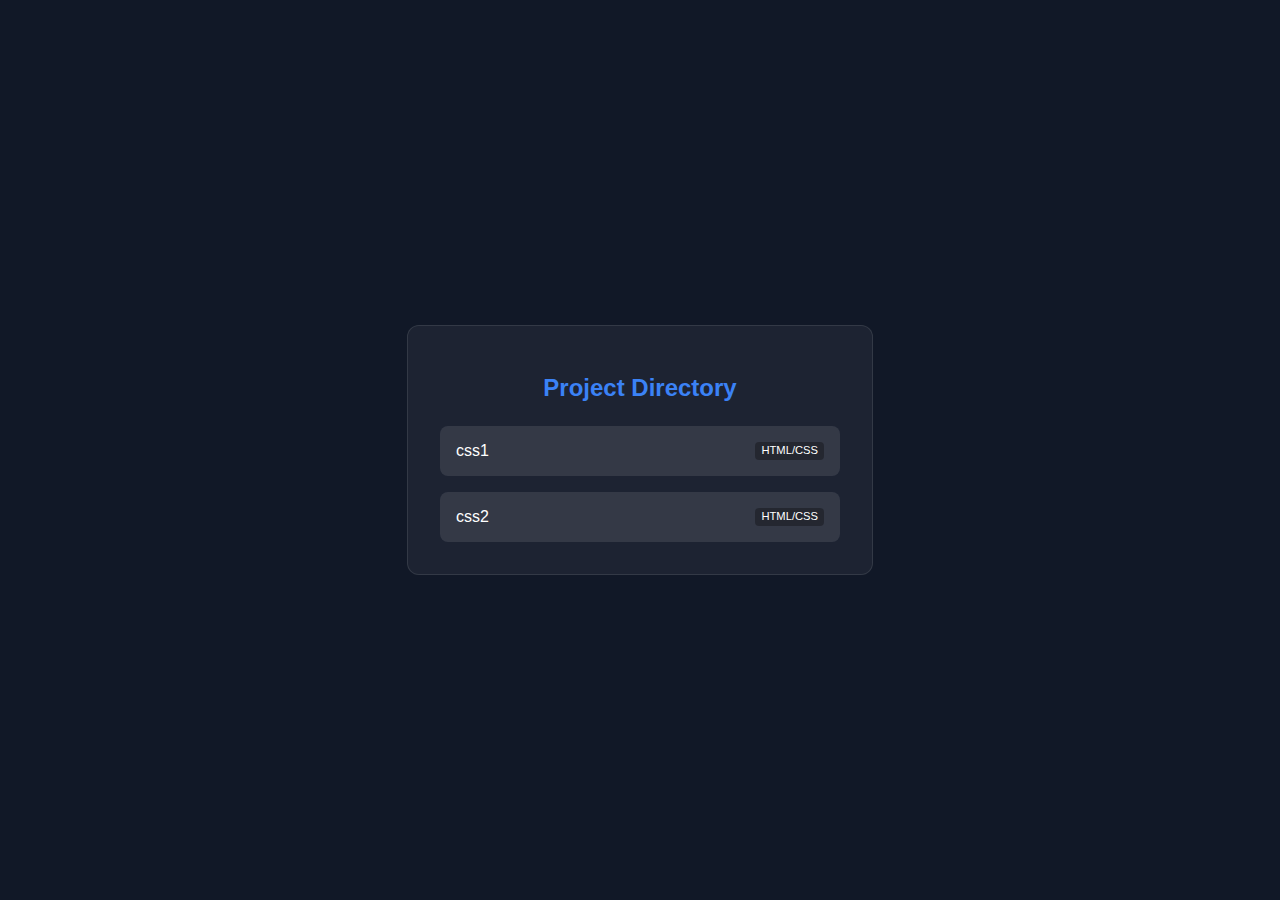
<file: index.html>
<!DOCTYPE html>
<html lang="en">
<head>
    <meta charset="UTF-8">
    <meta name="viewport" content="width=device-width, initial-scale=1.0">
    <title>My Project Index</title>
    <style>
        body {
            font-family: 'Segoe UI', sans-serif;
            background: #111827;
            color: white;
            display: flex;
            justify-content: center;
            align-items: center;
            height: 100vh;
            margin: 0;
        }
        .index-container {
            background: rgba(255, 255, 255, 0.05);
            padding: 2rem;
            border-radius: 12px;
            border: 1px solid rgba(255, 255, 255, 0.1);
            width: 90%;
            max-width: 400px;
        }
        h1 { font-size: 1.5rem; margin-bottom: 1.5rem; text-align: center; color: #3b82f6; }
        .links { display: flex; flex-direction: column; gap: 1rem; }
        .project-link {
            text-decoration: none;
            color: white;
            background: rgba(255, 255, 255, 0.1);
            padding: 1rem;
            border-radius: 8px;
            transition: 0.3s;
            display: flex;
            justify-content: space-between;
        }
        .project-link:hover { background: #3b82f6; transform: translateX(5px); }
        .tag { font-size: 0.7rem; background: rgba(0,0,0,0.3); padding: 2px 6px; border-radius: 4px; }
    </style>
</head>
<body>
    <div class="index-container">
        <h1>Project Directory</h1>
        <nav class="links">
            <a href="day10/module5/5.1/css-1.html" class="project-link">
                <span>css1</span>
                <span class="tag">HTML/CSS</span>
            </a>
            <a href="day10/module5/5.2/css-2.html" class="project-link">
                <span>css2</span>
                <span class="tag">HTML/CSS</span>
            </a>
        </nav>
    </div>
</body>
</html>
</file>
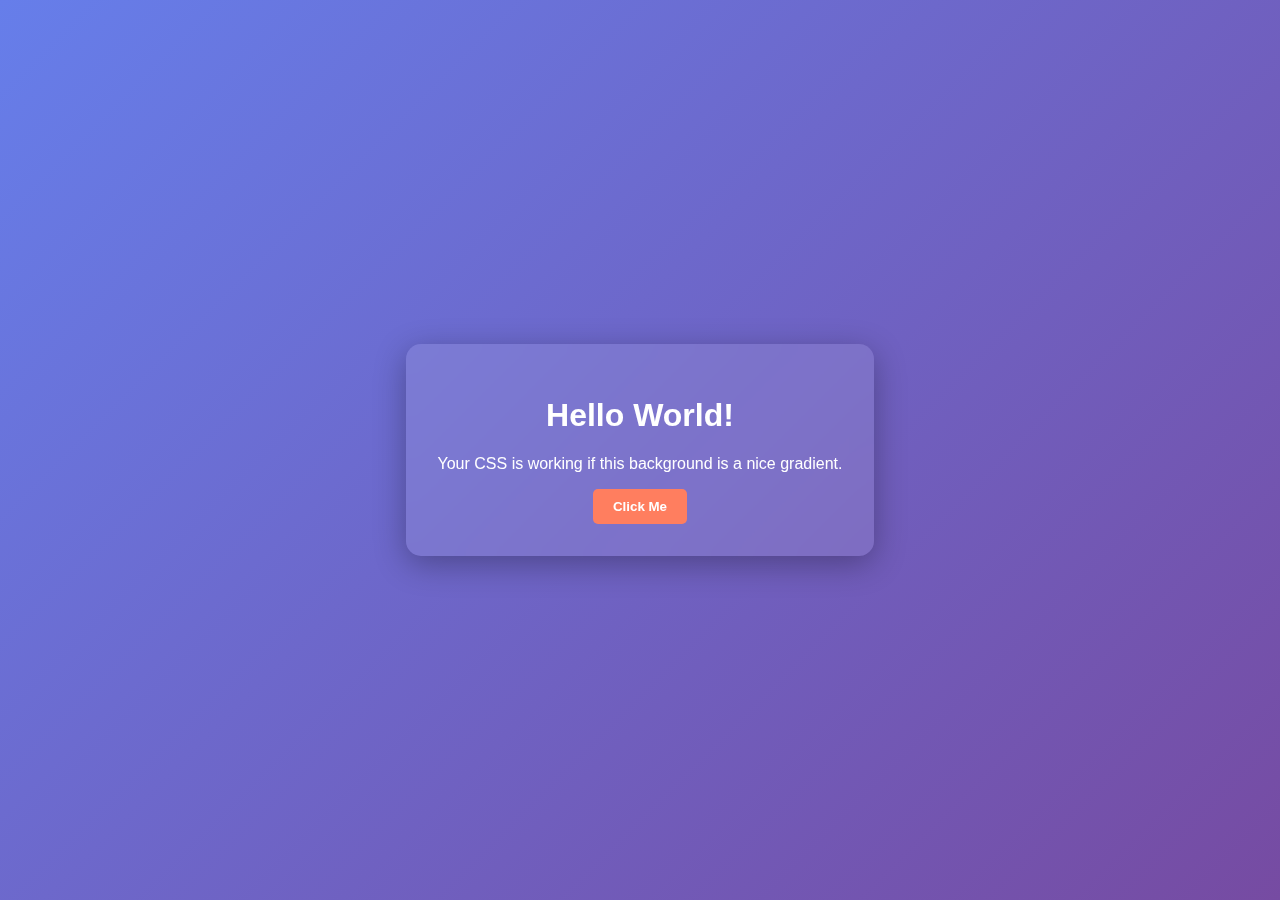
<file: day10/module5/5.1/index.html>
<!DOCTYPE html>
<html lang="en">
<head>
    <meta charset="UTF-8">
    <meta name="viewport" content="width=device-width, initial-scale=1.0">
    <title>My First Project</title>
    <link rel="stylesheet" href="styles.css">
</head>
<body>
    <div class="container">
        <h1>Hello World!</h1>
        <p>Your CSS is working if this background is a nice gradient.</p>
        <button class="btn">Click Me</button>
    </div>
</body>
</html>
</file>
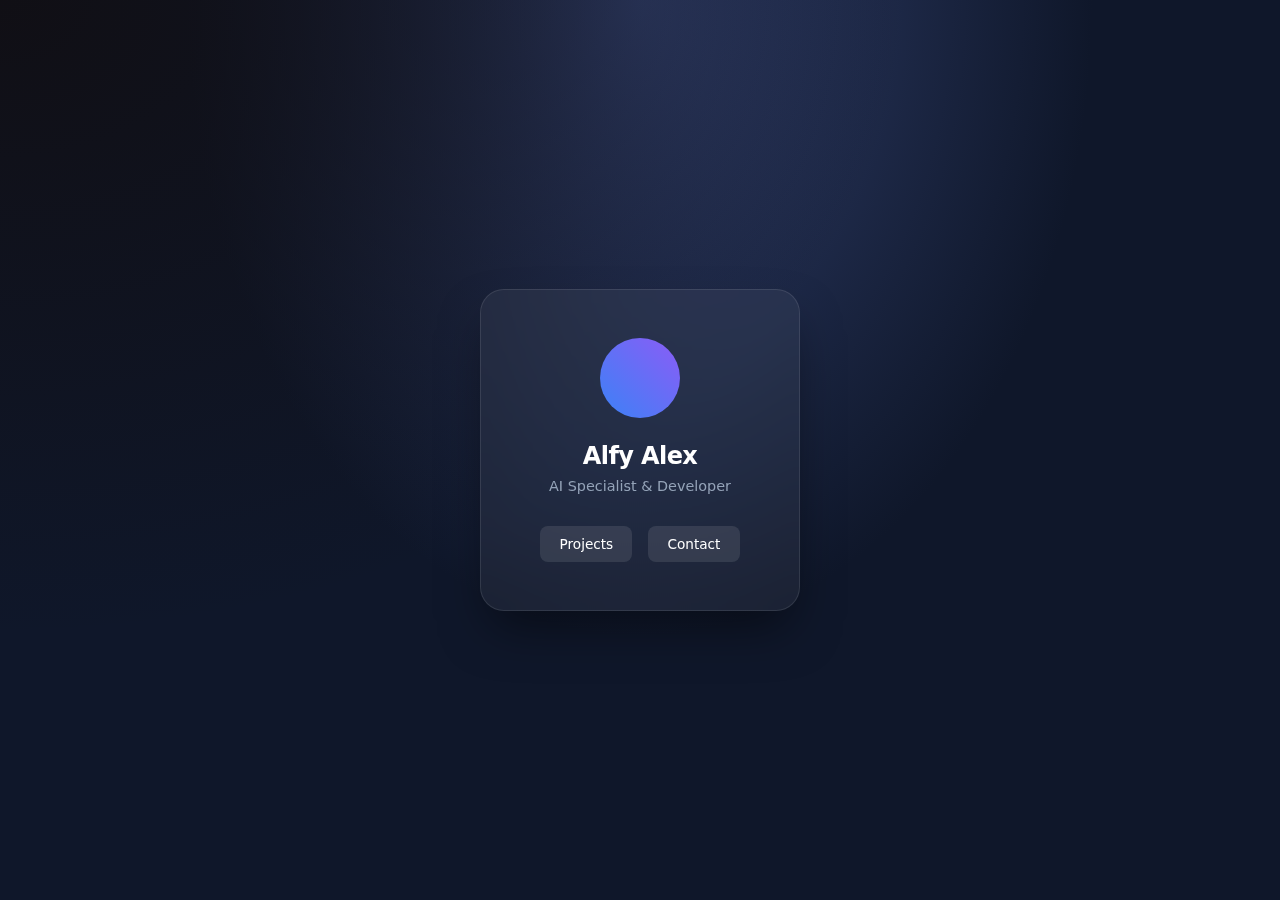
<file: day10/module5/5.2/index.html>
<!DOCTYPE html>
<html lang="en">
<head>
    <meta charset="UTF-8">
    <meta name="viewport" content="width=device-width, initial-scale=1.0">
    <title>Modern Portfolio Card</title>
    <link rel="stylesheet" href="styles.css">
</head>
<body>
    <main class="card">
        <div class="profile-img"></div>
        <h2>Alfy Alex</h2>
        <p>AI Specialist & Developer</p>
        <div class="links">
            <a href="#" class="link">Projects</a>
            <a href="#" class="link">Contact</a>
        </div>
    </main>
</body>
</html>
</file>
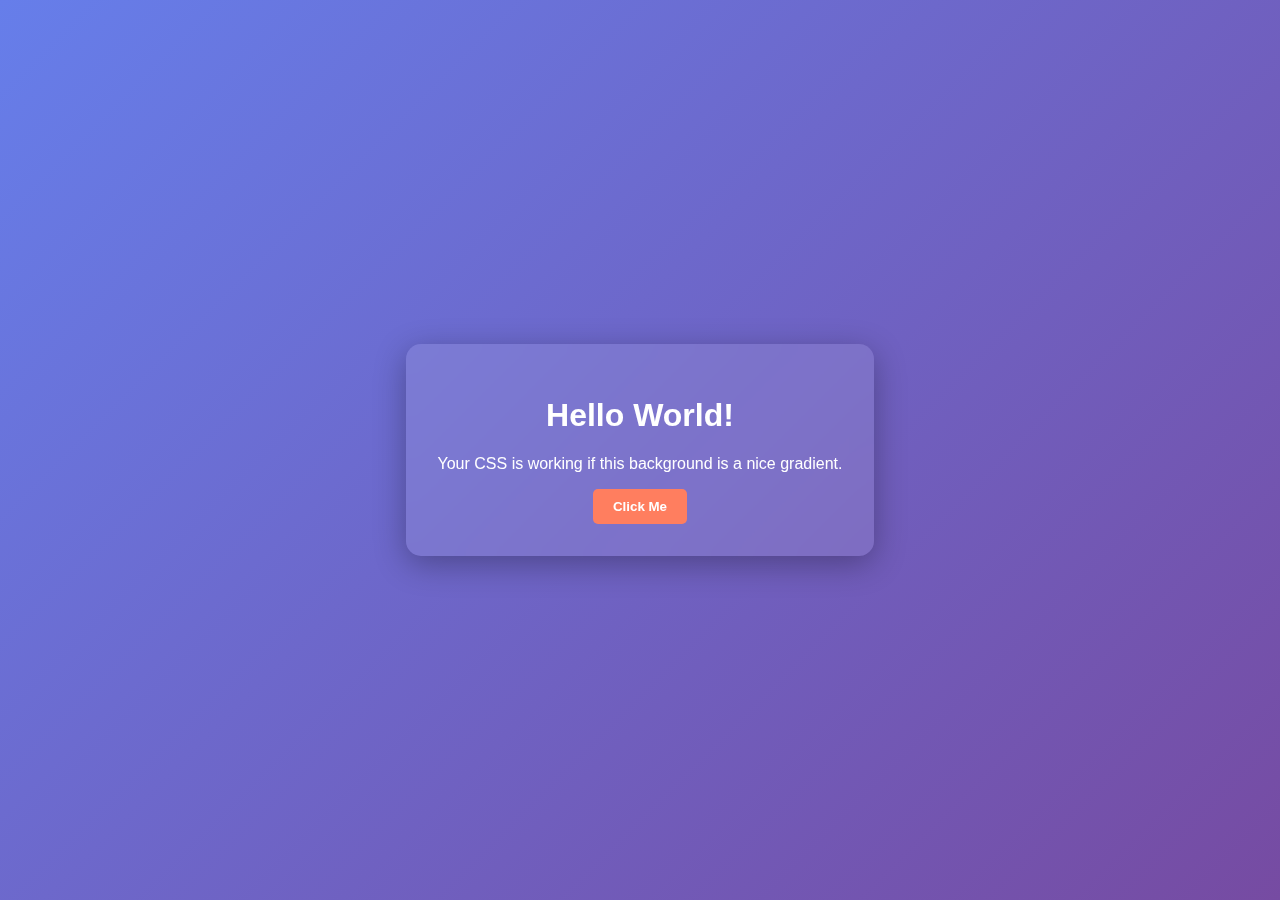
<file: day10/module5/5.1/css-1.html>
<!DOCTYPE html>
<html lang="en">
<head>
    <meta charset="UTF-8">
    <meta name="viewport" content="width=device-width, initial-scale=1.0">
    <title>My First Project</title>
    <style>
        /* CSS stays here inside the style tag */
        body {
            margin: 0;
            padding: 0;
            font-family: 'Segoe UI', Tahoma, Geneva, Verdana, sans-serif;
            background: linear-gradient(135deg, #667eea 0%, #764ba2 100%);
            height: 100vh;
            display: flex;
            justify-content: center;
            align-items: center;
            color: white;
        }

        .container {
            text-align: center;
            background: rgba(255, 255, 255, 0.1);
            padding: 2rem;
            border-radius: 15px;
            backdrop-filter: blur(10px);
            box-shadow: 0 8px 32px rgba(0, 0, 0, 0.3);
        }

        .btn {
            background-color: #ff7e5f;
            border: none;
            color: white;
            padding: 10px 20px;
            border-radius: 5px;
            cursor: pointer;
            font-weight: bold;
            transition: transform 0.2s;
        }

        .btn:hover {
            transform: scale(1.05);
        }
    </style>
</head>
<body>
    <div class="container">
        <h1>Hello World!</h1>
        <p>Your CSS is working if this background is a nice gradient.</p>
        <button class="btn">Click Me</button>
    </div>
</body>
</html>
</file>
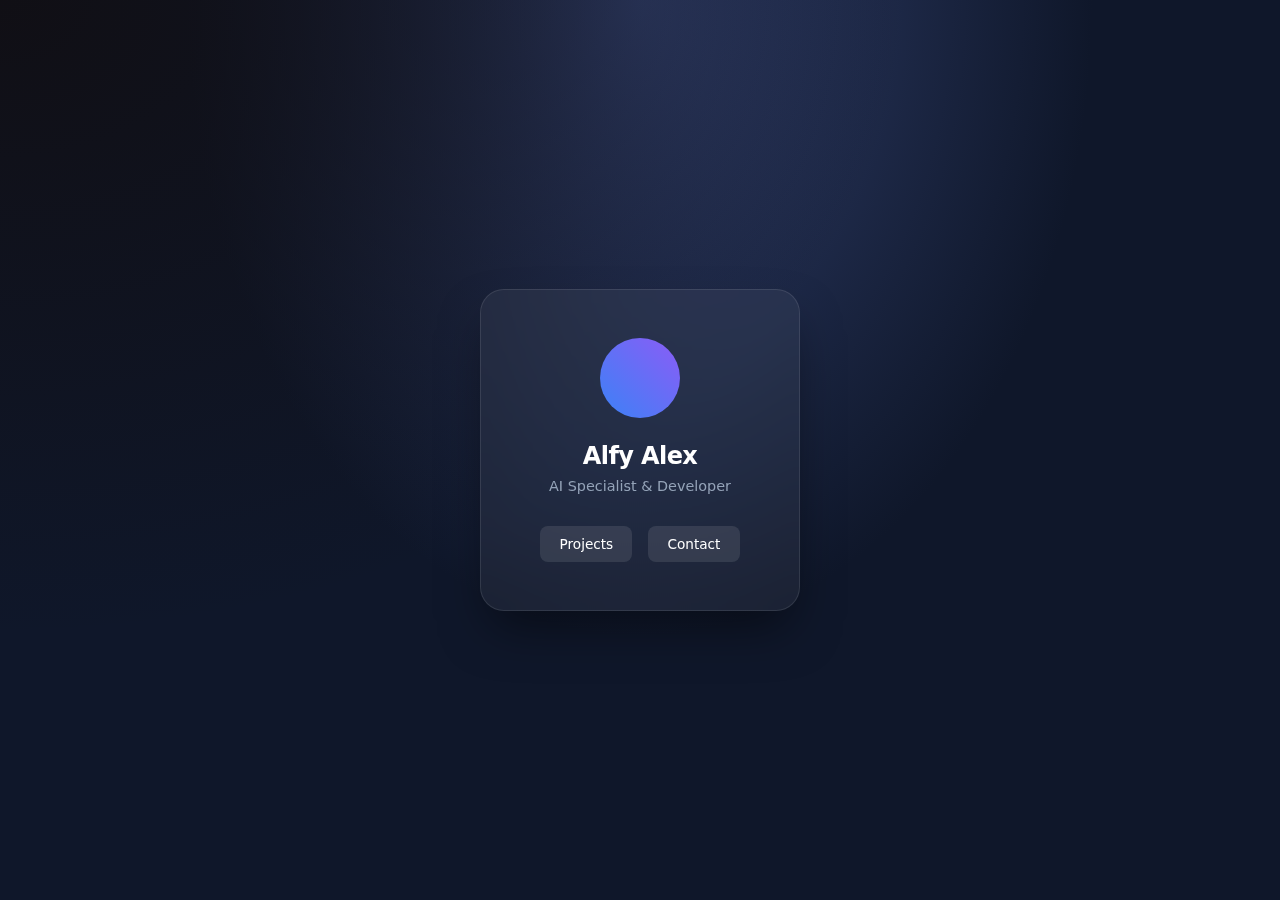
<file: day10/module5/5.2/css-2.html>
<!DOCTYPE html>
<html lang="en">
<head>
    <meta charset="UTF-8">
    <meta name="viewport" content="width=device-width, initial-scale=1.0">
    <title>Modern Portfolio Card</title>
    <style>
        /* All CSS styles moved inside the style tag */
        * {
            margin: 0;
            padding: 0;
            box-sizing: border-box;
        }

        body {
            height: 100vh;
            display: flex;
            justify-content: center;
            align-items: center;
            background: #0f172a; /* Deep dark blue */
            background-image: 
                radial-gradient(at 0% 0%, hsla(253,16%,7%,1) 0, transparent 50%), 
                radial-gradient(at 50% 0%, hsla(225,39%,30%,1) 0, transparent 50%);
            font-family: system-ui, -apple-system, sans-serif;
            overflow: hidden;
        }

        .card {
            background: rgba(255, 255, 255, 0.05);
            backdrop-filter: blur(12px);
            -webkit-backdrop-filter: blur(12px);
            border: 1px solid rgba(255, 255, 255, 0.1);
            padding: 3rem;
            border-radius: 24px;
            text-align: center;
            color: white;
            width: 320px;
            box-shadow: 0 25px 50px -12px rgba(0, 0, 0, 0.5);
        }

        .profile-img {
            width: 80px;
            height: 80px;
            background: linear-gradient(45deg, #3b82f6, #8b5cf6);
            margin: 0 auto 1.5rem;
            border-radius: 50%;
        }

        h2 {
            font-size: 1.5rem;
            margin-bottom: 0.5rem;
            letter-spacing: -0.025em;
        }

        p {
            color: #94a3b8;
            margin-bottom: 2rem;
            font-size: 0.9rem;
        }

        .links {
            display: flex;
            gap: 1rem;
            justify-content: center;
        }

        .link {
            text-decoration: none;
            color: white;
            font-size: 0.85rem;
            padding: 0.6rem 1.2rem;
            border-radius: 8px;
            background: rgba(255, 255, 255, 0.1);
            transition: all 0.3s ease;
        }

        .link:hover {
            background: white;
            color: #0f172a;
        }
    </style>
</head>
<body>
    <main class="card">
        <div class="profile-img"></div>
        <h2>Alfy Alex</h2>
        <p>AI Specialist & Developer</p>
        <div class="links">
            <a href="#" class="link">Projects</a>
            <a href="#" class="link">Contact</a>
        </div>
    </main>
</body>
</html>
</file>
<file: day10/module5/5.1/styles.css>
body {
    margin: 0;
    padding: 0;
    font-family: 'Segoe UI', Tahoma, Geneva, Verdana, sans-serif;
    background: linear-gradient(135deg, #667eea 0%, #764ba2 100%);
    height: 100vh;
    display: flex;
    justify-content: center;
    align-items: center;
    color: white;
}

.container {
    text-align: center;
    background: rgba(255, 255, 255, 0.1);
    padding: 2rem;
    border-radius: 15px;
    backdrop-filter: blur(10px);
    box-shadow: 0 8px 32px rgba(0, 0, 0, 0.3);
}

.btn {
    background-color: #ff7e5f;
    border: none;
    color: white;
    padding: 10px 20px;
    border-radius: 5px;
    cursor: pointer;
    font-weight: bold;
    transition: transform 0.2s;
}

.btn:hover {
    transform: scale(1.05);
}
</file>
<file: day10/module5/5.2/styles.css>
* {
    margin: 0;
    padding: 0;
    box-sizing: border-box;
}

body {
    height: 100vh;
    display: flex;
    justify-content: center;
    align-items: center;
    background: #0f172a; /* Deep dark blue */
    background-image: 
        radial-gradient(at 0% 0%, hsla(253,16%,7%,1) 0, transparent 50%), 
        radial-gradient(at 50% 0%, hsla(225,39%,30%,1) 0, transparent 50%);
    font-family: system-ui, -apple-system, sans-serif;
}

.card {
    background: rgba(255, 255, 255, 0.05);
    backdrop-filter: blur(12px);
    -webkit-backdrop-filter: blur(12px);
    border: 1px solid rgba(255, 255, 255, 0.1);
    padding: 3rem;
    border-radius: 24px;
    text-align: center;
    color: white;
    width: 320px;
    box-shadow: 0 25px 50px -12px rgba(0, 0, 0, 0.5);
}

.profile-img {
    width: 80px;
    height: 80px;
    background: linear-gradient(45deg, #3b82f6, #8b5cf6);
    margin: 0 auto 1.5rem;
    border-radius: 50%;
}

h2 {
    font-size: 1.5rem;
    margin-bottom: 0.5rem;
    letter-spacing: -0.025em;
}

p {
    color: #94a3b8;
    margin-bottom: 2rem;
    font-size: 0.9rem;
}

.links {
    display: flex;
    gap: 1rem;
    justify-content: center;
}

.link {
    text-decoration: none;
    color: white;
    font-size: 0.85rem;
    padding: 0.6rem 1.2rem;
    border-radius: 8px;
    background: rgba(255, 255, 255, 0.1);
    transition: all 0.3s ease;
}

.link:hover {
    background: white;
    color: #0f172a;
}
</file>
